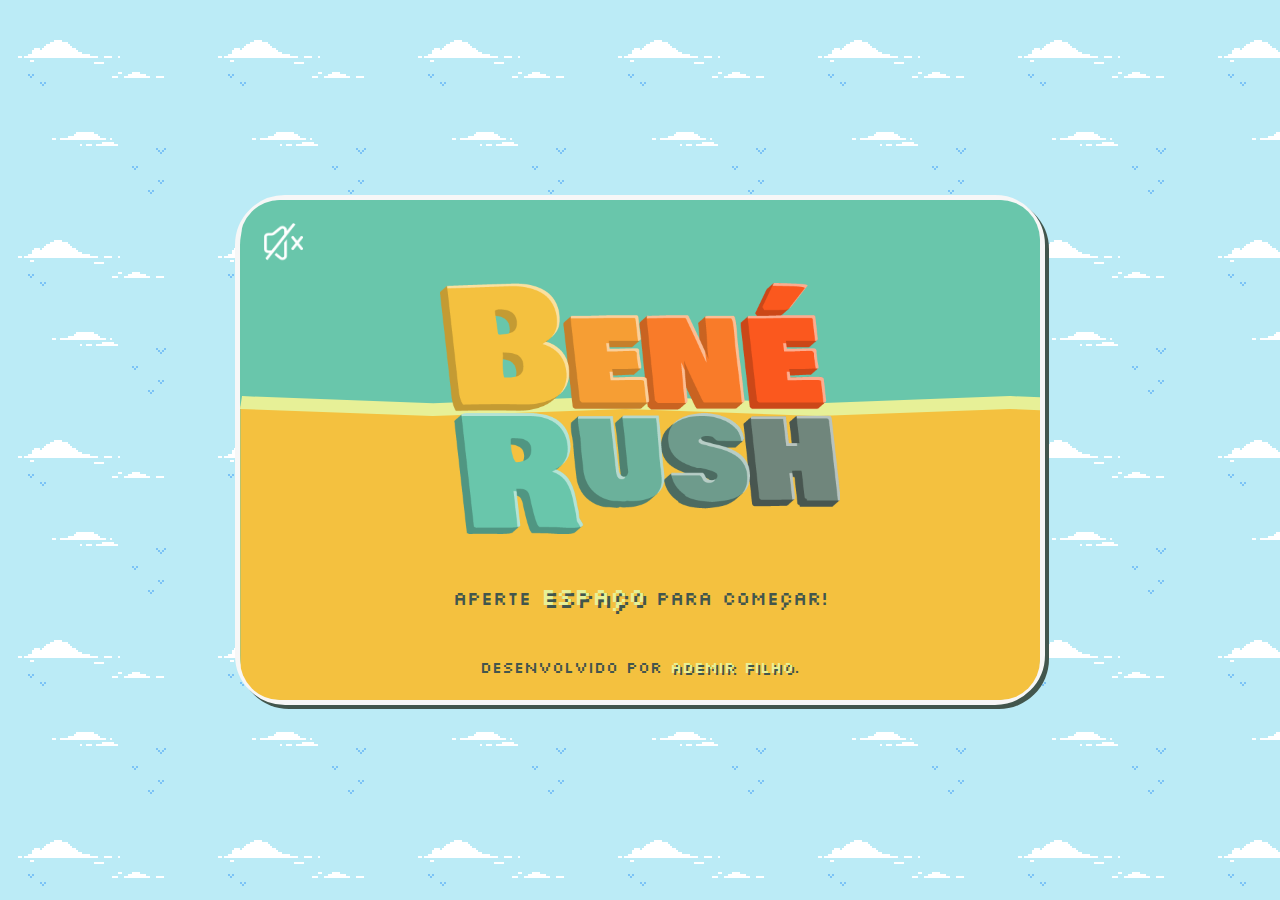
<file: index.html>
<!DOCTYPE html>
<html lang="pt-br">

<head>
    <meta charset="UTF-8">
    <meta http-equiv="X-UA-Compatible" content="IE=edge">
    <meta name="viewport" content="width=device-width, initial-scale=1.0">
    <link rel="stylesheet" href="css/style-index.css">
    <link rel="shortcut icon" href="src/favicon/br.ico" type="image/x-icon">
    <title>Bené Rush</title>
</head>

<body>
    <div id="conteiner">
        <iframe src="menu.html" frameborder="0"></iframe>
    </div>
</body>

</html>
</file>
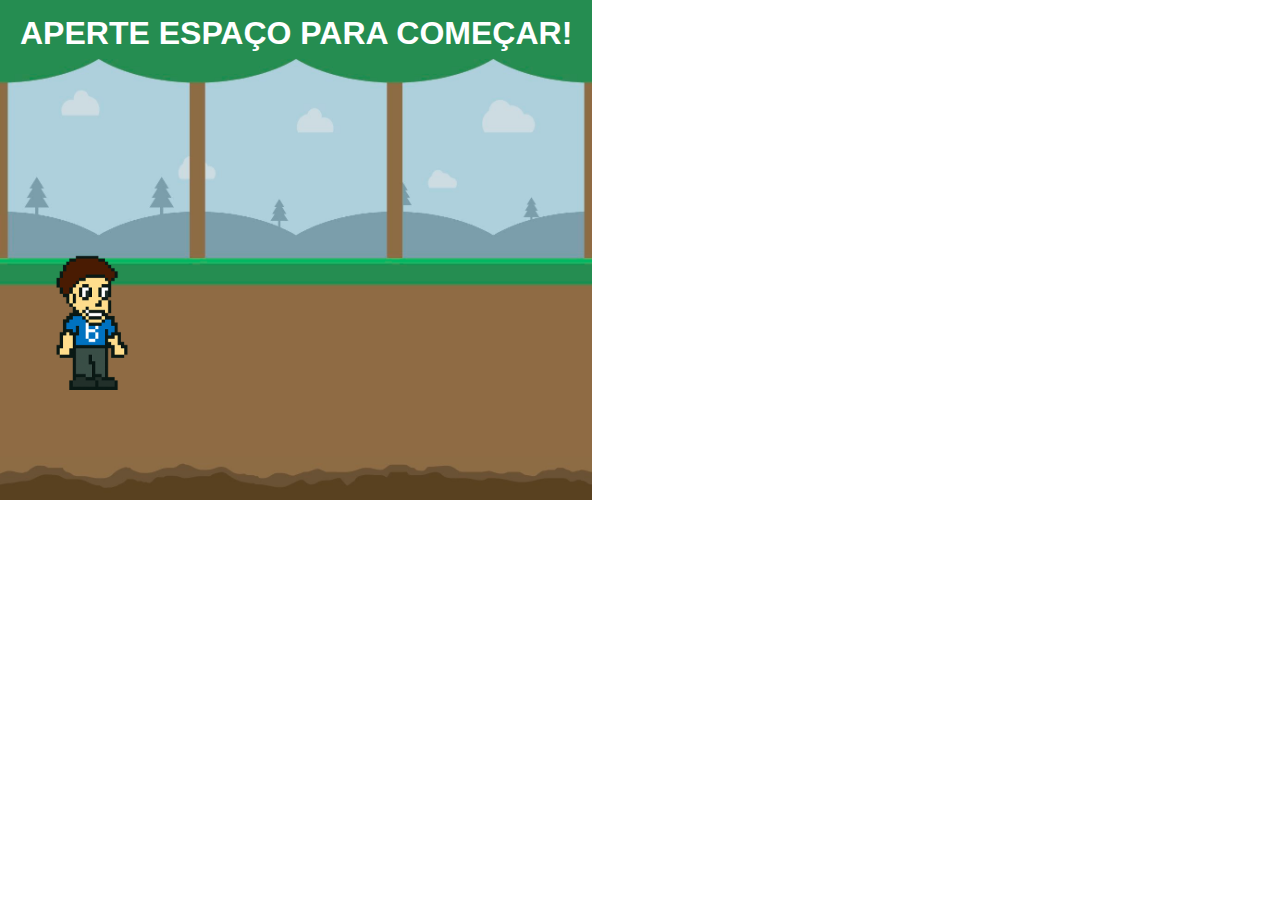
<file: game.html>
<!DOCTYPE html>
<html lang="pt-br">

<head>
    <meta charset="UTF-8">
    <meta http-equiv="X-UA-Compatible" content="IE=edge">
    <meta name="viewport" content="width=device-width, initial-scale=1.0">
    <title>Game</title>
    <link rel="stylesheet" href="css/game.css">
</head>

<body>
    <div id="aperteEspaco">
        <h1>APERTE ESPAÇO PARA COMEÇAR!</h1>
    </div>
    <div id="recomecar">
        <p>Aperte Enter<br>para recomeçar</p>
    </div>
    <div id="bene">
        <img class="animacao1" src="src/sprites/bene-parado.png" alt="parado">
        <img class="animacao2" src="src/sprites/bene-correndo.gif" alt="correndo">
        <img class="animacao3" src="src/sprites/bene-vitoria.gif" alt="vitoria">
    </div>
    <div id="bg">
        <img class="bg-anim" src="src/img/bg.png" alt="bg">
    </div>
    <script src="js/game.js"></script>
</body>

</html>
</file>
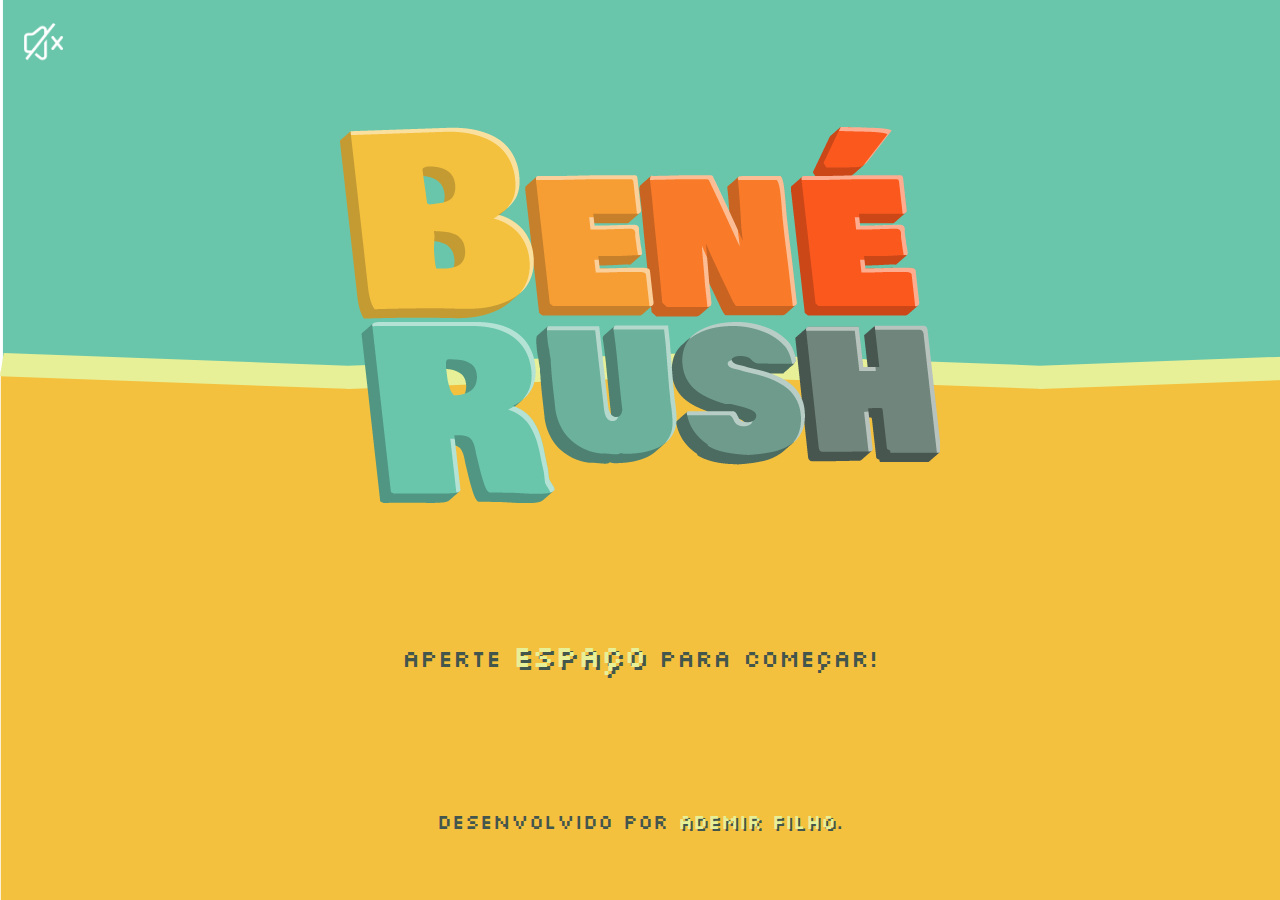
<file: menu.html>
<!DOCTYPE html>
<html lang="pt-br">

<head>
    <meta charset="UTF-8">
    <meta http-equiv="X-UA-Compatible" content="IE=edge">
    <meta name="viewport" content="width=device-width, initial-scale=1.0">
    <link rel="stylesheet" href="css/menu.css">
    <title>Menu</title>
</head>

<body>
    <div id="sound" onclick="playSound()"></div>
    <div id="bg">
        <img class="scroll" src="src/SVG/bg.svg" alt="bg">
    </div>
    <div id="menu">
        <img id="logo" class="jump" src="src/img/logo.png" alt="logo">
        <span id="aperte-espaco" class="flick">Aperte <em>ESPAÇO</em> para começar!</span>
        <footer><span>Desenvolvido por <a href="https://www.instagram.com/ademir.filho/" target="_blank">Ademir Filho</a>.</span>
        </footer>
    </div>
    <script src="js/menu.js"></script>
</body>

</html>
</file>
<file: css/style-index.css>
@charset "UTF-8";
@import url('https://fonts.googleapis.com/css2?family=Silkscreen:wght@700&display=swap');

:root {
    --cor1: #FB581E;
    --cor2: #F4C13F;
    --cor3: #E7F097;
    --cor4: #65D366;
    --cor5: #69C6AB;
    --cor6: #70867C;
    --cor7: #42564D;
    --cor8: #181818;
    --cor9: #f7f7f7;
}

* {
    margin: 0;
    padding: 0;
    font-family: 'Silkscreen', cursive;
}

body {
    min-height: 100vh;
    background-image: url('../src/img/bg-animado.webp');
    background-repeat: repeat;
    display: flex;
    justify-content: center;
    align-items: center;
    padding: 0 20px;
}

#conteiner {
    width: 1100px;
    height: 700px;
    background-color: var(--cor5);
    border-radius: 50px;
    box-shadow: 4px 4px 0px var(--cor7);
    border: 5px solid var(--cor9);
    user-select: none;
}

iframe {
    border-radius: 40px;
    height: 100%;
    width: 100%;
}

@media (max-width: 1600px) {
    #conteiner {
        width: 800px;
        height: 500px;
    }
}
</file>
<file: css/game.css>
* {
    margin: 0;
    padding: 0;
}

@keyframes scroll-bg {
    0% {
        transform: translateX(0px);
    }

    100% {
        transform: translateX(-592.05px);
    }
}

@keyframes pulo {
    0%,
    100%{
        transform: translateY(0px);
    }

    50% {
        transform: translateY(-100px);
    }
}

#bene img {
    height: 135px;
    display: none;
}

#bene img:nth-child(2) {
    height: 140px;
}

#bene img:nth-child(3) {
    margin-left: 20px;
}

#bene img:nth-child(1) {
    display: block;
}

#bene {
    width: 184px;
    height: 160px;
    display: flex;
    justify-content: center;
    align-items: flex-end;
    overflow: hidden;
    position: absolute;
    z-index: 1;
    top: 230px;
}

#bg {
    position: relative;
    height: 500px;
    width: 592.05px;
    overflow: hidden;
}

#bg img {
    max-height: 100%;
}

.bg-anim {
    animation: none;
}

#aperteEspaco {
    position: absolute;
    z-index: 2;
    top: 15px;
    left: 20px;
    display: block;

}

#aperteEspaco h1 {
    color: #ffffff;
    font-family: Arial, Helvetica, sans-serif;
}

#recomecar {
    position: absolute;
    z-index: 2;
    top: 430px;
    left: 440px;
    background-color: #00000077;
    border-radius: 20px;
    padding: 10px;
    display: none;
}

#recomecar p {
    text-align: center;
    font-family: Arial, Helvetica, sans-serif;
    color: #ffffff;
    font-weight: 900;
    font-size: 14px;
}
</file>
<file: css/menu.css>
@charset "UTF-8";
@import url('https://fonts.googleapis.com/css2?family=Silkscreen:wght@700&display=swap');

:root {
    --cor1: #FB581E;
    --cor2: #F4C13F;
    --cor3: #E7F097;
    --cor4: #65D366;
    --cor5: #69C6AB;
    --cor6: #70867C;
    --cor7: #42564D;
    --cor8: #181818;
    --cor9: #f7f7f7;
}

@keyframes flick {
    0% {
        opacity: 0%;
    }

    100% {
        opacity: 100%;
    }
}

.flick {
    animation: flick 1s ease-out infinite alternate-reverse;
}

.flick2 {
    animation: flick 300ms linear infinite alternate-reverse;
}

@keyframes scroll {
    0% {
        transform: translateX(0px);
    }

    100% {
        transform: translateX(-500px);
    }
}

.scroll {
    animation: scroll 1s linear infinite;
}

@keyframes jump1 {
    0% {
        transform: translateX(8px) translateY(0px) rotate(5deg);
    }

    50% {
        transform: translateX(0px) translateY(-8px) rotate(0deg);
    }

    100% {
        transform: translateX(-8px) translateY(0px) rotate(-5deg);
    }

}

@keyframes jump2 {
    0% {
        transform: translateY(0px);
    }

    50% {
        transform: translateY(-20px);
    }

    100% {
        transform: translateY(0px);
    }

}

.jump {
    animation: jump1 500ms linear infinite alternate-reverse;
}

.jump2 {
    animation: jump2 300ms ease-in-out infinite;
}

* {
    margin: 0;
    padding: 0;
    font-size: 20px;
    font-family: 'Silkscreen', cursive;
}

body {
    overflow: hidden;
    user-select: none;
}

#bg img {
    position: absolute;
    z-index: 0;
    height: 100vh;
}

#menu {
    position: relative;
    display: flex;
    flex-direction: column;
    justify-content: space-around;
    align-items: center;
    height: 100vh;
}

#logo {
    width: clamp(275px, 50vw, 600px);
    margin-top: 60px;
}

#aperte-espaco {
    padding: 0px 40px;
    text-align: center;
    color: var(--cor7);
    font-size: 1.2rem;
}

#aperte-espaco em {
    color: var(--cor3);
    text-shadow: 3px 3px var(--cor7);
    font-style: normal;
    font-size: 1.5rem;
}

footer {
    padding: 0px 40px;
    text-align: center;
    color: var(--cor7);
}

footer span a {
    color: var(--cor3);
    text-shadow: 2px 2px var(--cor7);
    text-decoration: none;
}

#sound {
    position: absolute;
    z-index: 1;
    content: url(../src/img/sound-off.png);
    height: 40px;
    width: 40px;
    top: 15px;
    left: 15px;
    padding: 8px;
    border-radius: 20px;
    transition: 100ms ease-out;
}

#sound:hover {
    background-color: var(--cor6);
}

#sound:active {
    background-color: var(--cor7);
    scale: 80%;
}

@media (max-width: 800px) {
    @keyframes scroll {
        0% {
            transform: translateX(0px);
        }
    
        100% {
            transform: translateX(-355px);
        }
    }

    * {
        font-size: 16px;
    }
}
</file>
